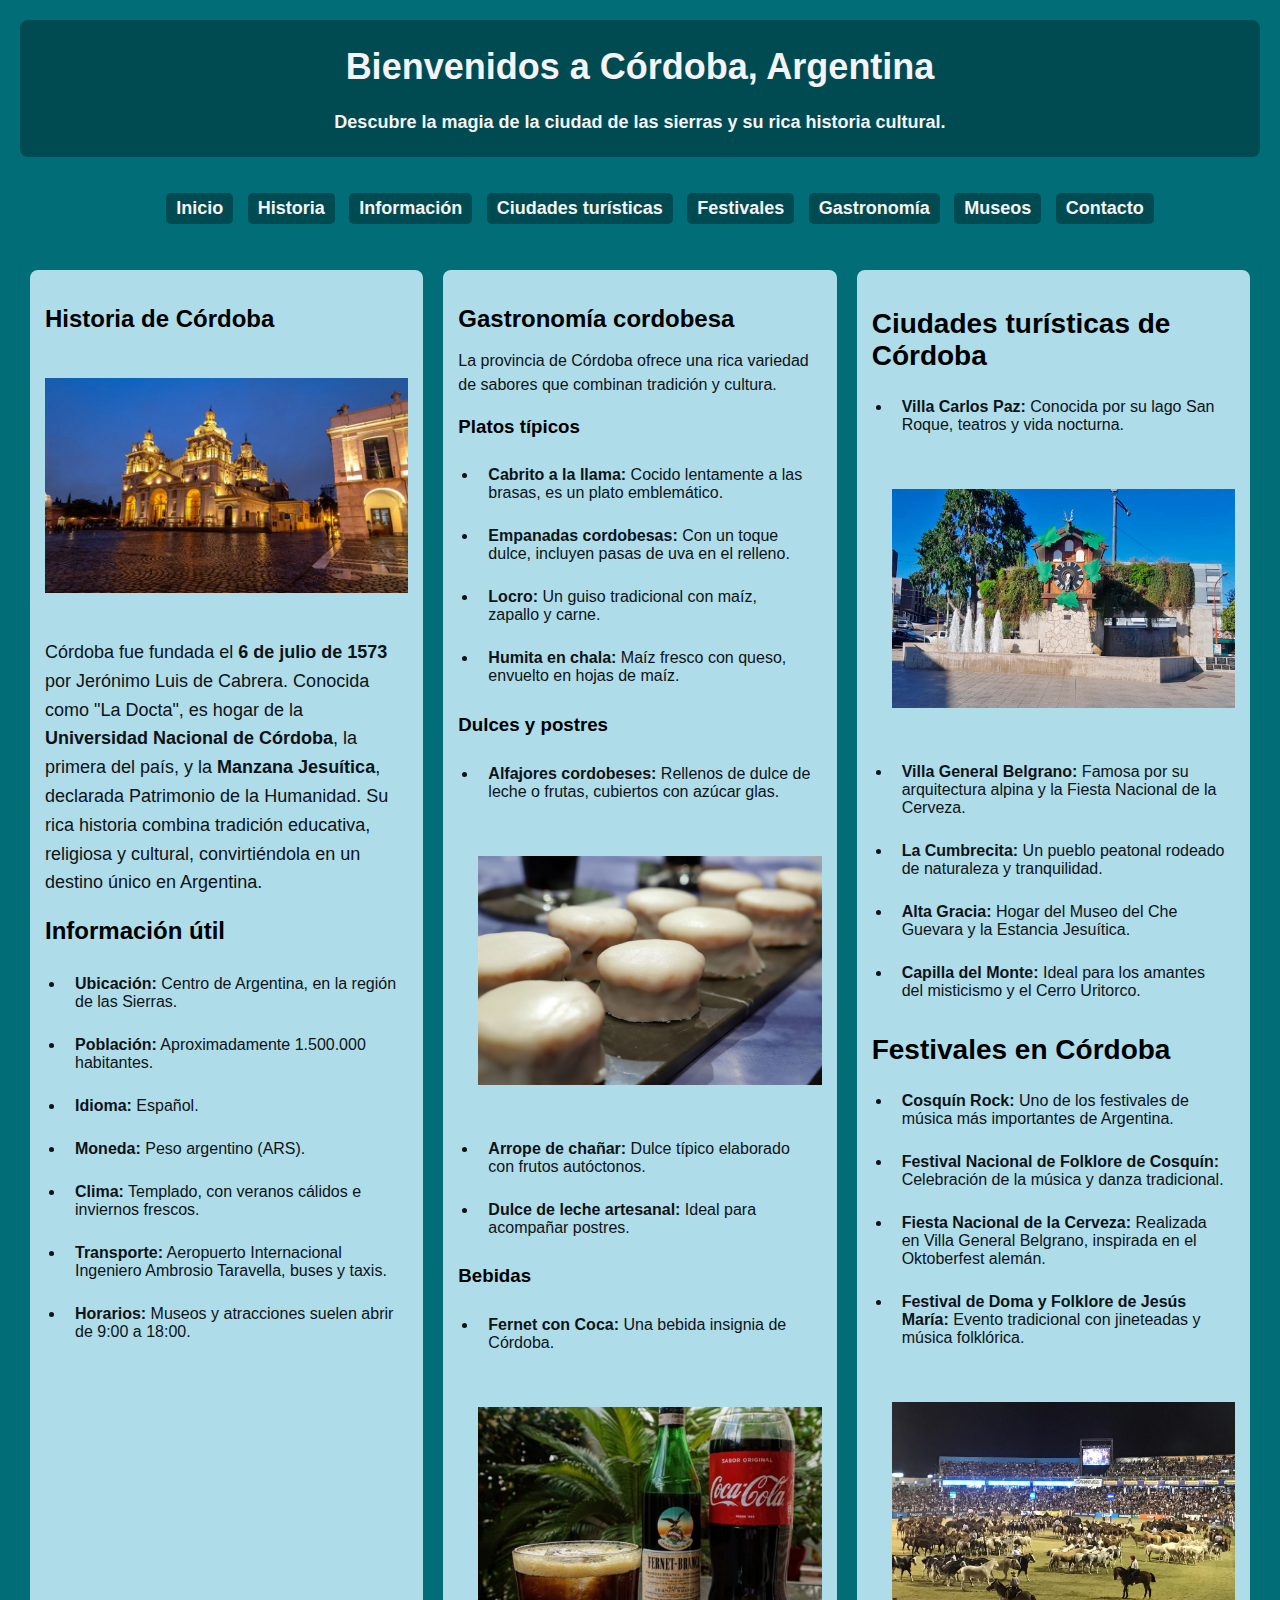
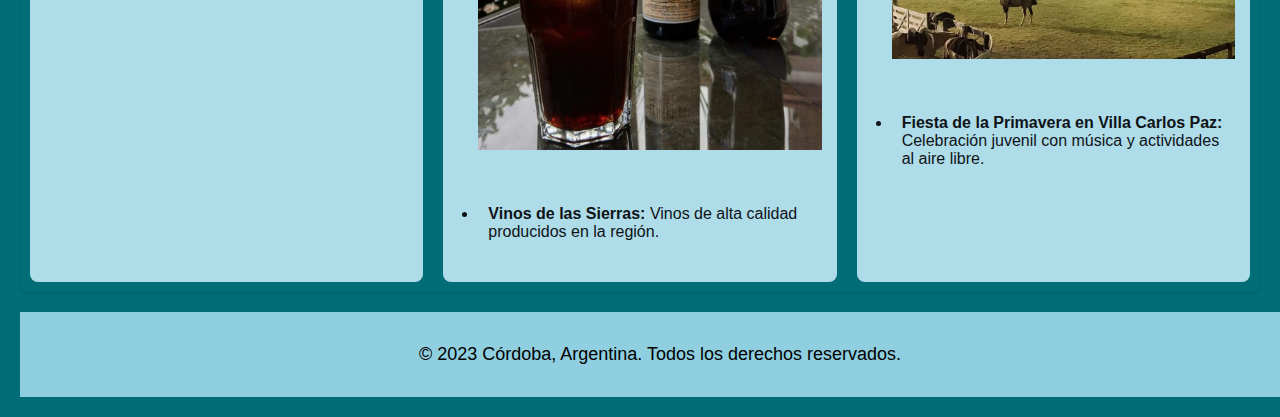
<file: index.html>
<!DOCTYPE html>
<html lang="es">
    <head>
        <meta charset="UTF-8">
        <meta name="viewport" content="width=device-width, initial-scale=1.0">
        <title>Córdoba</title>
        <link rel="stylesheet" href="assets/css/styles.css">
    </head>
    <body>
        <div class="container">
            <header>
                <h1>Bienvenidos a Córdoba, Argentina</h1>
                <p>Descubre la magia de la ciudad de las sierras y su rica historia cultural.</p>
            </header>
    
            <nav>
                <ul>
                    <li><a href="index.html">Inicio</a></li>
                    <li><a href="#Historia">Historia</a></li>
                    <li><a href="#Informacion">Información</a></li>
                    <li><a href="#Ciudades">Ciudades turísticas</a></li>
                    <li><a href="#Festivales">Festivales</a></li>
                    <li><a href="#Gastronomia">Gastronomía</a></li>
                    <li><a href="museos.html">Museos</a></li>
                    <li><a href="contacto.html">Contacto</a></li>
                </ul>
            </nav>
    
            <main>
                <section>
                    <div id="Historia">
                        <h2>Historia de Córdoba</h2>
                        <div class="container1"><img src="assets/images/cordoba1.jpg" alt="Córdoba" class="cordoba"></div>
                        <p>Córdoba fue fundada el <strong>6 de julio de 1573</strong> por Jerónimo Luis de Cabrera. Conocida como "La Docta", es hogar de la <strong>Universidad Nacional de Córdoba</strong>, la primera del país, y la <strong>Manzana Jesuítica</strong>, declarada Patrimonio de la Humanidad. Su rica historia combina tradición educativa, religiosa y cultural, convirtiéndola en un destino único en Argentina.</p>
                    </div>
                    <div id="Informacion">
                        <h2>Información útil</h2>
                        <ul>
                            <li><strong>Ubicación:</strong> Centro de Argentina, en la región de las Sierras.</li>
                            <li><strong>Población:</strong> Aproximadamente 1.500.000 habitantes.</li>
                            <li><strong>Idioma:</strong> Español.</li>
                            <li><strong>Moneda:</strong> Peso argentino (ARS).</li>
                            <li><strong>Clima:</strong> Templado, con veranos cálidos e inviernos frescos.</li>
                            <li><strong>Transporte:</strong> Aeropuerto Internacional Ingeniero Ambrosio Taravella, buses y taxis.</li>
                            <li><strong>Horarios:</strong> Museos y atracciones suelen abrir de 9:00 a 18:00.</li>
                        </ul>
                    </div>
                </section>
                <aside>
                    <div id="Gastronomia">
                        <h2>Gastronomía cordobesa</h2>
                        <p>La provincia de Córdoba ofrece una rica variedad de sabores que combinan tradición y cultura.</p>
                        <h3>Platos típicos</h3>
                        <ul>
                            <li><strong>Cabrito a la llama:</strong> Cocido lentamente a las brasas, es un plato emblemático.</li>
                            <li><strong>Empanadas cordobesas:</strong> Con un toque dulce, incluyen pasas de uva en el relleno.</li>
                            <li><strong>Locro:</strong> Un guiso tradicional con maíz, zapallo y carne.</li>
                            <li><strong>Humita en chala:</strong> Maíz fresco con queso, envuelto en hojas de maíz.</li>
                        </ul>
                        <h3>Dulces y postres</h3>
                        <ul>
                            <li><strong>Alfajores cordobeses:</strong> Rellenos de dulce de leche o frutas, cubiertos con azúcar glas.</li>
                            <div class="container1"><img src="assets/images/alfajores.webp" alt="Alfajores cordobeses" class="alfajores"></div>
                            <li><strong>Arrope de chañar:</strong> Dulce típico elaborado con frutos autóctonos.</li>
                            <li><strong>Dulce de leche artesanal:</strong> Ideal para acompañar postres.</li>
                        </ul>
                        <h3>Bebidas</h3>
                        <ul>
                            <li><strong>Fernet con Coca:</strong> Una bebida insignia de Córdoba.</li>
                            <div class="container1"><img src="assets/images/fernet.jpg" alt="Fernet con Coca" class="fernet"></div>
                            <li><strong>Vinos de las Sierras:</strong> Vinos de alta calidad producidos en la región.</li>
                        </ul>
                    </section>
                </aside>
                <article>
                    <div id="Ciudades">
                        <h2>Ciudades turísticas de Córdoba</h2>
                        <ul>
                            <li><strong>Villa Carlos Paz:</strong> Conocida por su lago San Roque, teatros y vida nocturna.</li>
                            <div class="container1"><img src="assets/images/carlospaz.jpg" alt="Villa Carlos Paz" class="carlospaz"></div>
                            <li><strong>Villa General Belgrano:</strong> Famosa por su arquitectura alpina y la Fiesta Nacional de la Cerveza.</li>
                            <li><strong>La Cumbrecita:</strong> Un pueblo peatonal rodeado de naturaleza y tranquilidad.</li>
                            <li><strong>Alta Gracia:</strong> Hogar del Museo del Che Guevara y la Estancia Jesuítica.</li>
                            <li><strong>Capilla del Monte:</strong> Ideal para los amantes del misticismo y el Cerro Uritorco.</li>
                        </ul>
                    </div>
                    <div id="Festivales">
                        <h2>Festivales en Córdoba</h2>
                        <ul>
                            <li><strong>Cosquín Rock:</strong> Uno de los festivales de música más importantes de Argentina.</li>
                            <li><strong>Festival Nacional de Folklore de Cosquín:</strong> Celebración de la música y danza tradicional.</li>
                            <li><strong>Fiesta Nacional de la Cerveza:</strong> Realizada en Villa General Belgrano, inspirada en el Oktoberfest alemán.</li>
                            <li><strong>Festival de Doma y Folklore de Jesús María:</strong> Evento tradicional con jineteadas y música folklórica.</li>
                            <div class="container1"><img src="assets/images/festivaljesusmaria.jpeg" alt="Festival de Doma y Folklore" class="jesusmaria"></div>
                            <li><strong>Fiesta de la Primavera en Villa Carlos Paz:</strong> Celebración juvenil con música y actividades al aire libre.</li>
                        </ul>
                    </div>
                </article>
    
            </main>
            <footer>
                <p>&copy; 2023 Córdoba, Argentina. Todos los derechos reservados.</p>
            </footer>
        </div>
    </body>
</html>
</file>
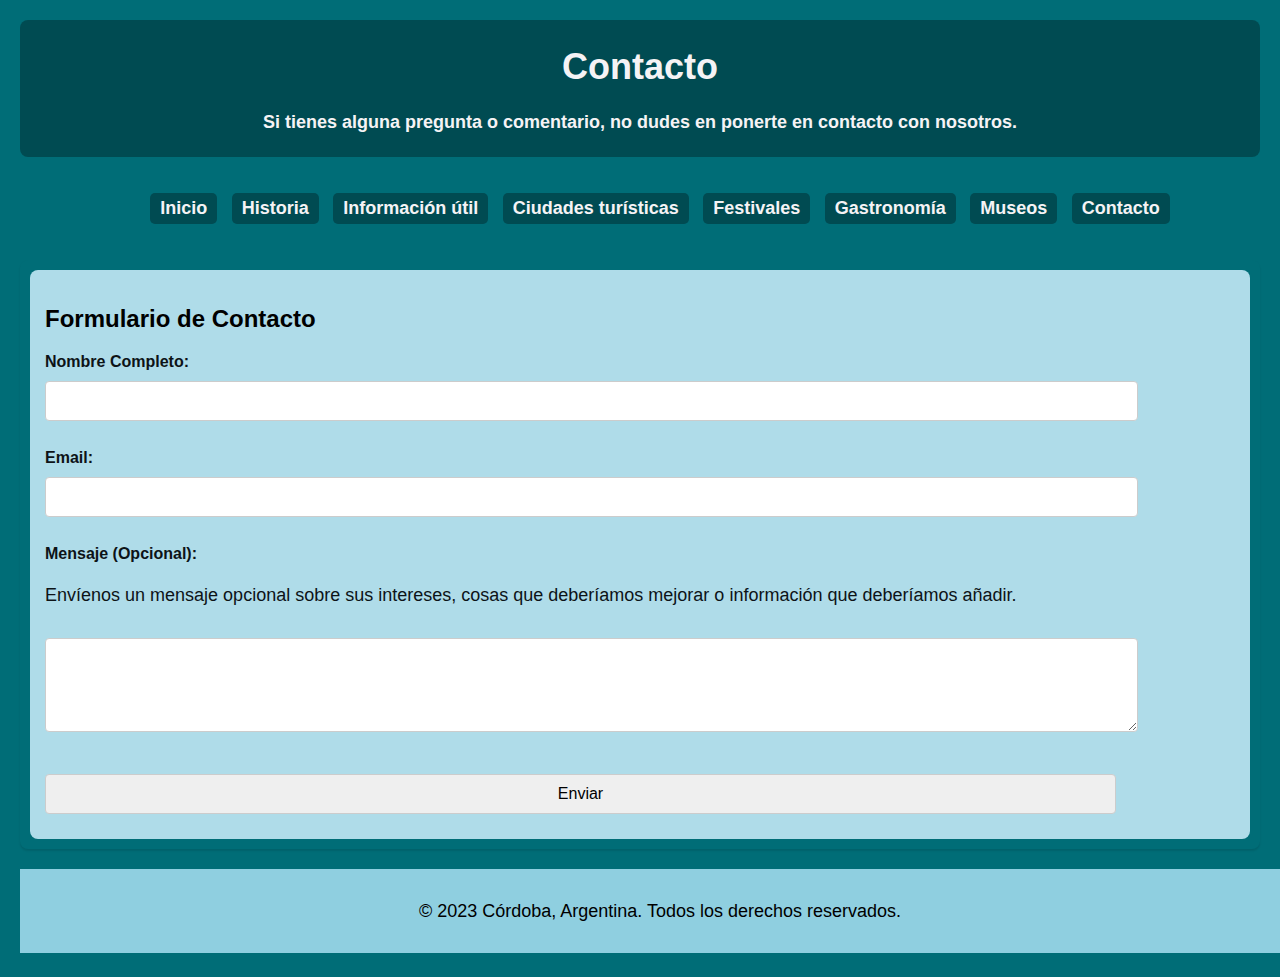
<file: contacto.html>
<!DOCTYPE html>
<html lang="es">
    <head>
        <meta charset="UTF-8">
        <meta name="viewport" content="width=device-width, initial-scale=1.0">
        <title>Contacto</title>
        <link rel="stylesheet" href="assets/css/styles.css">
    </head>
    <body>
            <header>
                <h1>Contacto</h1>
                <p>Si tienes alguna pregunta o comentario, no dudes en ponerte en contacto con nosotros.</p>
            </header>
    
            <nav>
                <ul>
                    <li><a href="index.html">Inicio</a></li>
                    <li><a href="index.html#Historia">Historia</a></li>
                    <li><a href="index.html#Informacion">Información útil</a></li>
                    <li><a href="index.html#Ciudades">Ciudades turísticas</a></li>
                    <li><a href="index.html#Festivales">Festivales</a></li>
                    <li><a href="index.html#Gastronomia">Gastronomía</a></li>
                    <li><a href="museos.html">Museos</a></li>
                    <li><a href="contacto.html">Contacto</a></li>
                </ul>
            </nav>
    
            <main>
                <section>
                    <h2>Formulario de Contacto</h2>
                    <form id="contact-form">
                        <strong><label for="nombre">Nombre Completo:</label><br></strong>
                        <input type="text" id="nombre" name="nombre" required><br><br>
                    
                        <strong><label for="email">Email:</label><br></strong>
                        <input type="email" id="email" name="email" required><br><br>
                    
                        <strong><label for="mensaje">Mensaje (Opcional):</label><br></strong>
                        <p>Envíenos un mensaje opcional sobre sus intereses, cosas que deberíamos mejorar o información que deberíamos añadir.</p>
                        <textarea id="mensaje" name="mensaje" rows="4" cols="50" required></textarea><br><br>
                    
                        <input type="submit" value="Enviar">
                    </form>
                </section>              
            </main>
    
            <footer>
                <p>&copy; 2023 Córdoba, Argentina. Todos los derechos reservados.</p>
            </footer>
            <script>
                // Asocia la función al evento submit del formulario
                document.getElementById("contact-form").addEventListener("submit", function(event) {
                    event.preventDefault(); // Evita el envío del formulario por defecto
            
                    // Obtener los valores de los campos del formulario
                    var nombre = document.getElementById("nombre").value;
                    var email = document.getElementById("email").value;
                    var mensaje = document.getElementById("mensaje").value;
            
                    // Mostrar los valores en un alert y en la consola
                    alert("Nombre: " + nombre + "\nEmail: " + email + "\nMensaje: " + mensaje);
                    console.log("Nombre:", nombre);
                    console.log("Email:", email);
                    console.log("Mensaje:", mensaje);
                });
            </script>
        
    </body>
</file>
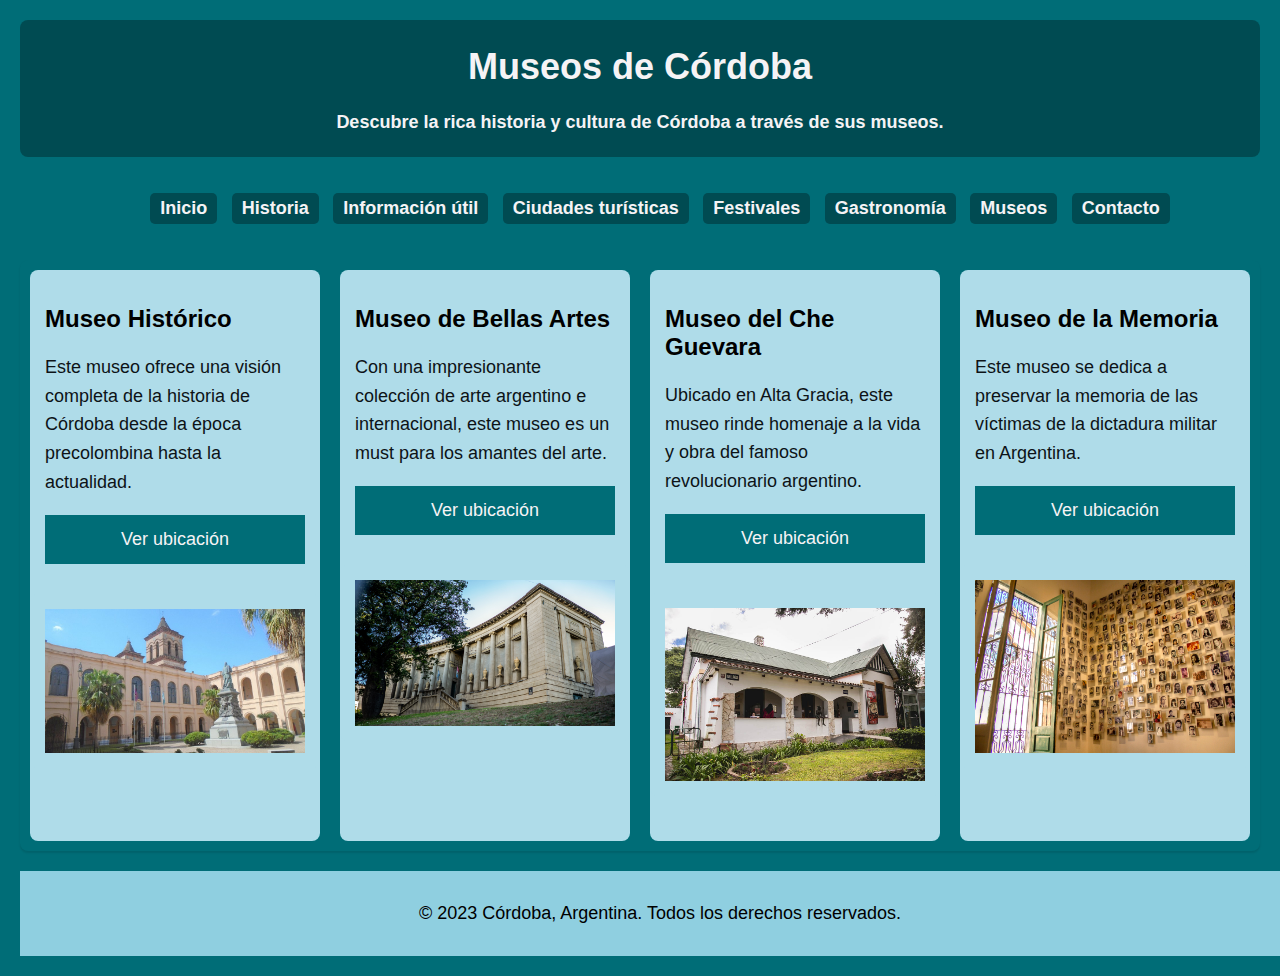
<file: museos.html>
<!DOCTYPE html>
<html lang="es">
    <head>
        <meta charset="UTF-8">
        <meta name="viewport" content="width=device-width, initial-scale=1.0">
        <title>Museos de Córdoba</title>
        <link rel="stylesheet" href="assets/css/styles.css">
    </head>
    <body>
        <div class="container">
            <header>
                <h1>Museos de Córdoba</h1>
                <p>Descubre la rica historia y cultura de Córdoba a través de sus museos.</p>
            </header>
    
            <nav>
                <ul>
                    <li><a href="index.html">Inicio</a></li>
                    <li><a href="index.html#Historia">Historia</a></li>
                    <li><a href="index.html#Informacion">Información útil</a></li>
                    <li><a href="index.html#Ciudades">Ciudades turísticas</a></li>
                    <li><a href="index.html#Festivales">Festivales</a></li>
                    <li><a href="index.html#Gastronomia">Gastronomía</a></li>
                    <li><a href="museos.html">Museos</a></li>
                    <li><a href="contacto.html">Contacto</a></li>
                </ul>
            </nav>
            <main>
                
                <section>
                    <div id="MuseoHistorico">
                        <h2>Museo Histórico</h2>
                        <p>Este museo ofrece una visión completa de la historia de Córdoba desde la época precolombina hasta la actualidad.</p>
                        <p><a href="https://maps.app.goo.gl/bRurrsoWvTKZpZEq8" target="_blank">Ver ubicación</a></p>
                        <div class="container2"><img src="assets/images/museohistorico.jpg" alt="Museo Histórico" class="mhistorico"></div>
                    </div>
                </section>
                
                <section>
                    <div id="MuseoDeBelllasArtes">
                        <h2>Museo de Bellas Artes</h2>
                        <p>Con una impresionante colección de arte argentino e internacional, este museo es un must para los amantes del arte.</p>
                        <p><a href="https://maps.app.goo.gl/xni4peguVsKxYbbN8" target="_blank">Ver ubicación</a></p>
                        <div class="container2"><img src="assets/images/museobellasartes.jpg" alt="Museo de Bellas Artes" class="mbellasartes"></div>
                    </div>
                </section>
                
                <section>
                    <div id="MuseoDelChe">
                        <h2>Museo del Che Guevara</h2>
                        <p>Ubicado en Alta Gracia, este museo rinde homenaje a la vida y obra del famoso revolucionario argentino.</p>
                        <p><a href="https://maps.app.goo.gl/MMuptvCTA54uKR147" target="_blank">Ver ubicación</a></p>
                        <div class="container2"><img src="assets/images/museodelche.jpg" alt="Museo del Che" class="mdelche"></div>
                    </div>
                </section>
                
                <section>
                    <div id="MuseoDeLaMemoria">
                        <h2>Museo de la Memoria</h2>
                        <p>Este museo se dedica a preservar la memoria de las víctimas de la dictadura militar en Argentina.</p>
                        <p><a href="https://maps.app.goo.gl/RTYZaaLtDCu78Hfj9" target="_blank">Ver ubicación</a></p>
                        <div class="container2"><img src="assets/images/museodelamemoria.jpeg" alt="Museo de la Memoria" class="mmemoria"></div>
                    </div>
                </section>
            </main>
    
            <footer>
                <p>&copy; 2023 Córdoba, Argentina. Todos los derechos reservados.</p>
            </footer>
        </div>
    </body>
</html>
</file>
<file: assets/css/styles.css>
body{
    background-color: #006D77;
    font-family: Arial, sans-serif;
    margin: 0;
    padding: 20px;
    color: #0D1317;

}

header {
    background-color: #004B52;
    padding: 2px 2px;
    text-align: center;
    color: #F5F3F5;
    font-size: 24px;
    font-weight: bold;
    border-radius: 8px;
    
}

nav {
    background-color: #006D77;
    margin: 20px 0;
    display: flex;
    justify-content: space-around;
}

nav a {
    color: #F5F3F5;
    text-decoration: none;
    font-size: 18px;
    font-weight: bold;
}


nav a:hover {
    color: #8FCFE0;
}

nav ul li {
    display: inline-block;
    margin: auto;
    margin: 0 5px;
    background-color: #004B52;
    padding: 5px 10px;
    border-radius: 5px;
    text-align: center;
    white-space: nowrap;
}

main {
    display: flex;
    flex-wrap: wrap;
    justify-content:space-around;
    align-items: medium;
    background-color: #006D77;
    padding: 0px;
    border-radius: 8px;
    box-shadow: 0 2px 2px rgba(0, 0, 0, 0.1);
}

section{
    background-color: #AFDCE9;
    flex-wrap: wrap;
    flex: 3;
    justify-content:space-around;
    padding: 15px;
    border-radius: 8px;
    margin-top: 10px;
    margin: 10px;
    margin-bottom: 10px;
    width: 50%;
}

section:hover{
    background-color: #8FCFE0;
}

section ul li{
    padding: 10px;
    margin: 5px 0;
    border-radius: 4px;
}

section div p a {
    color: #F5F3F5;
    text-decoration: none;
    background-color: #006D77;
    text-align: center;
    margin: auto;
    display: block;
    padding: 10px 20px;
        
}

section ul {
    list-style-type: disc;
    padding-left: 20px;
}


h2, h3 {
    color: #000000;
}

h1 {
    color: #F5F3F5;
    font-size: 36px;
    margin-bottom: 20px;
}

aside {
    background-color: #AFDCE9;
    flex-wrap: wrap;
    flex: 3;
    justify-content:space-around;
    padding: 15px;
    border-radius: 8px;
    margin-top: 10px;
    margin: 10px;
    margin-bottom: 10px;
    width: 50%;
}

aside h2 {
    font-size: 24px;
    margin-bottom: 10px;
}

aside p {
    font-size: 16px;
    line-height: 1.5;
}

aside ul {
    list-style-type: disc;
    padding-left: 20px;
}

aside ul li {
    padding: 10px;
    margin: 5px 0;
    border-radius: 4px;
}

aside:hover {
    background-color: #8FCFE0;
}

article {
    background-color: #AFDCE9;
    flex-wrap: wrap;
    flex: 3;
    justify-content:space-around;
    padding: 15px;
    border-radius: 8px;
    margin-top: 10px;
    margin: 10px;
    margin-bottom: 10px;
    width: 50%;
}

article:hover{
    background-color: #8FCFE0;
}

article h2 {
    font-size: 28px;
    margin-bottom: 10px;
}

article p {
    font-size: 18px;
    line-height: 1.6;
}

article ul {
    list-style-type: disc;
    padding-left: 20px;
}

article ul li {
    padding: 10px;
    margin: 5px 0;
    border-radius: 4px;
}

p {
    line-height: 1.6;
    font-size: 18px;
}

footer {
    background-color: #8FCFE0;
    padding: 10px 20px;
    text-align: center;
    flex: 3;
    flex-wrap: wrap;
    color: rgb(0, 0, 0);
    font-size: 14px;
    margin-top: 20px;
    bottom: 0;
    width: 100%;
}

button {
    background-color: #d9534f;
    color: white;
    border: none;
    padding: 10px 15px;
    border-radius: 4px;
    cursor: pointer;
    font-size: 16px;
}

button:hover {
    background-color: #101D42;
}

input, textarea {
    width: 90%;
    padding: 10px;
    margin: 10px 0;
    border: 1px solid #ccc;
    border-radius: 4px;
    font-size: 16px;
}

input:focus, textarea:focus {
    border-color: #006D77;
    outline: none;
}
 
.container1 {
    display: flex;
    justify-content: center;
    align-items: center;
    flex-direction: column;
    margin: 20px 0;
}

.cordoba, .alfajores, .fernet, .carlospaz, .jesusmaria{
    background-color: #AFDCE9;
    flex-wrap: wrap;
    flex: 3;
    justify-content:space-around;
    padding: 15px;
    border-radius: 8px;
    margin-top: 10px;
    margin: 10px;
    margin-bottom: 10px;
    width: 100%;
}

.container2 {
    display: flex;
    justify-content: center;
    align-items: center;
    flex-direction: column;
    margin: 20px 0;
}

.mhistorico, .mbellasartes, .mdelche, .mmemoria{
    background-color: #AFDCE9;
    flex-wrap: wrap;
    flex: 3;
    justify-content:space-around;
    padding: 15px;
    border-radius: 8px;
    margin-top: 10px;
    margin: 10px;
    margin-bottom: 10px;
    width: 100%;
}
</file>
